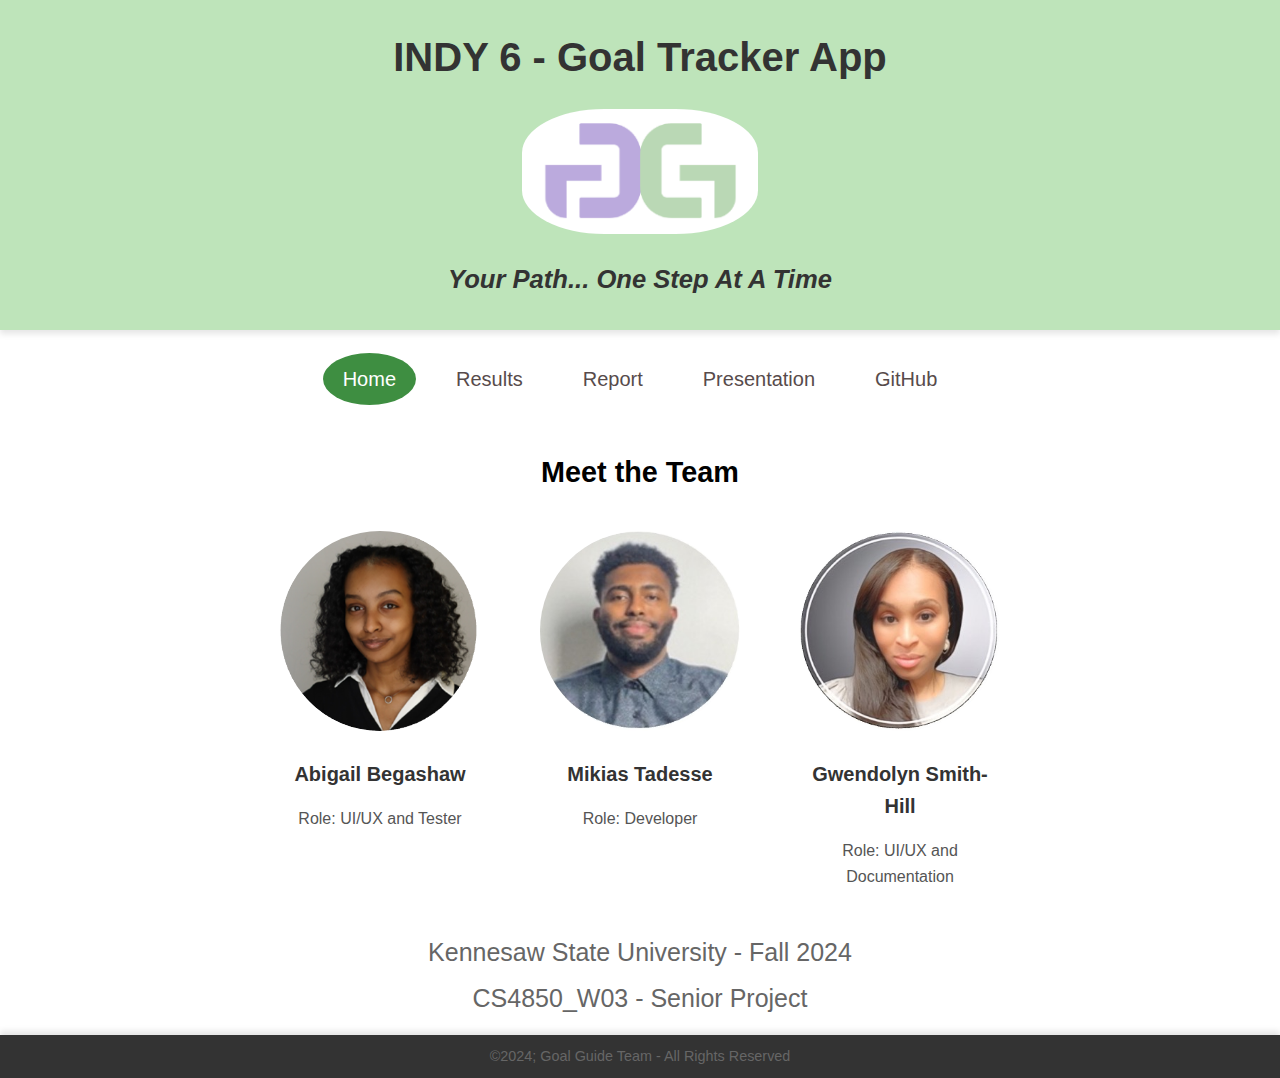
<file: index.html>
<!DOCTYPE html>
<html>

    <head>
        <meta charset="utf-8" />
        <title>Goal Guide</title>
        <meta name="description" content="Senior Project"/>
        <meta name="author" content="Gwendolyn Smith-Hill, Mikias Tadasse, Abigail Begashaw"/>
        <meta name="viewport" content="width=device-width, initial-scale=1.0"/>
        <link rel="stylesheet" href="https://cdnjs.cloudflare.com/ajax/libs/font-awesome/4.7.0/css/font-awesome.min.css">
        <link rel="stylesheet" href="styles.css" />
    </head>

    <body>
        <!-- Header -->
        <header>
            <div class="container">
                <h1> INDY 6 - Goal Tracker App</h1>
                <img class="logo" src="images/logo.png" alt="GG Logo" />
                <div class="heading">
                    <h3> Your Path... One Step At A Time </h3>
                </div>
            </div>
        </header>

        <nav class="topnav">
            <a href="index.html" class="active">Home</a>
            <a href="results.html">Results</a>
            <a href="report.html">Report</a>
            <a href="presentation.html">Presentation</a>
            <a href="https://github.com/GoalGuide-Corp/GoalGuide" target="_blank">GitHub</a>
        </nav>

        <section id="team">
            <div class="container">
                <h2 class="team">Meet the Team</h2>
                <div class="row">
                    
                    <div class="card">
                        <img src="images/Abigail.png" alt="Profile Picture" class="profile-pic">
                        <h3>Abigail Begashaw</h3>
                        <p>Role: UI/UX and Tester</p>
                    </div>
                    
            
                    <div class="card">
                        <img src="images/Mikias.jpg" alt="Profile Picture" class="profile-pic">
                        <h3>Mikias Tadesse</h3>
                        <p>Role: Developer</p>
                    </div>
                    
                    <div class="card">
                        <img src="images/Gwendolyn.jpg" alt="Profile Picture" class="profile-pic">
                    <h3>Gwendolyn Smith-Hill</h3>
                    <p>Role: UI/UX and Documentation</p>
                    </div>

                </div>
            </div>
        </section>
           
        <section class="course">
            <p>Kennesaw State University - Fall 2024</p>
            <p>CS4850_W03 - Senior Project</p>
        </section>


        <footer class="footer">
            <div>
                <p>&copy2024; Goal Guide Team - All Rights Reserved</p>
            </div>
        </footer>
    </body>

</html>
    <script src="scripts.js" async defer></script>
</body>
</html>
</file>
<file: styles.css>
/* General Styles */
body {
    font-family: Arial, sans-serif;
    margin: 0;
    padding: 0;
    line-height: 1.6;
}

html {
    scroll-behavior: smooth;
}

.container {
    display: flex;
    flex-direction: column;
    align-items: center;
    margin: 0 auto;
    width: 90%;
    max-width: 1200px;
}

/* Header */
header {
    background-color: #bee4ba; /* Light green */
    color: #333;
    padding: 20px 0;
    text-align: center;
    box-shadow: 0 4px 6px rgba(0, 0, 0, 0.1);
}

header h1 {
    margin: 5px 10px;
    font-size: 2.5em;
    font-weight: bold;
}

.logo {
    height: 125px;
    margin: 15px 3px;
    border-radius: 35%;
}

.heading h3 {
    margin: 10px 25px;
    font-size: 1.6em;
    font-style: italic;
}

/* Navigation */
.topnav {
    display: flex;
    justify-content: center;
    gap: 20px;
    background-color: #66cf5b#4CAF50; /* Green */
    padding: 10px 0;
    box-shadow: 0 0 0 0 rgba(0, 0, 0, 0.1);
    margin-top: 1%;
    border-radius: 35px;
}

.topnav a {
    text-decoration: none;
    color: rgb(87, 75, 75);
    font-size: 20px;
    padding: 10px 20px;
    border-radius: 35%;
}

.topnav a.active,
.topnav a:hover {
    background-color: #3e8e41; /* Darker green for hover and active */
    color: #fff;
    border-radius: 160%;
}

/* Sections */
section {
    padding: 10px 0;
}

h2 {
    font-size: 1.8em;
    text-align: center;
    margin-bottom: 20px;
}

p {
    font-size: 1em;
    text-align: center;
    color: #666;
}

/* Team Section */
.row {
    display: flex;
    justify-content: center;
    flex-wrap: wrap;
    gap: 20px;
}

.team {
    padding-bottom: 16px;
}

.card {
    background-color: transparent;
    border: none;
    border-radius: 0px;
    box-shadow: none;
    width: 200px;
    text-align: center;
    padding: 0;
    margin: 0 20px;
}

.card:hover {
    transform: scale(1.05);
}

.profile-pic {
    width: 200px;
    height: 200px;
    border-radius: 50%;
    margin-bottom: 10px;
    object-fit: cover;
}

.card h3 {
    font-size: 1.25em;
    margin: 10px 0 5px;
    color: #333;
}

.card p {
    font-size: 1.0em;
    color: #555;
}

/* Report Section */
.content-section {
    text-align: center;
}

.btn {
    display: inline-block;
    text-decoration: none;
    background-color: #4CAF50;
    color: white;
    padding: 10px 20px;
    border-radius: 5px;
    margin-top: 10px;
    transition: background-color 0.3s ease;
}

.btn:hover {
    background-color: #3e8e41;
}

.course p{
    font-size: 25px;
    margin: 0.5%;
    
}

/* Video Section */
video {
    display: block;
    margin: 20px auto;
    border: 1px solid #ddd;
    border-radius: 10px;
    max-width: 100%;
}

/* Footer */
footer {
    background-color: #333;
    color: #fff;
    text-align: center;
    padding: 10px 0;
    font-size: 0.9em;
    box-shadow: 0 -4px 6px rgba(0, 0, 0, 0.1);
}

footer p {
    margin: 0;
}

/* Responsive Design */
@media (max-width: 768px) {
    .topnav {
        flex-wrap: wrap;
    }

    .card {
        width: 100%;
        max-width: 300px;
    }

    .profile-pic {
        width: 80px;
        height: 80px;
    }
}
</file>
